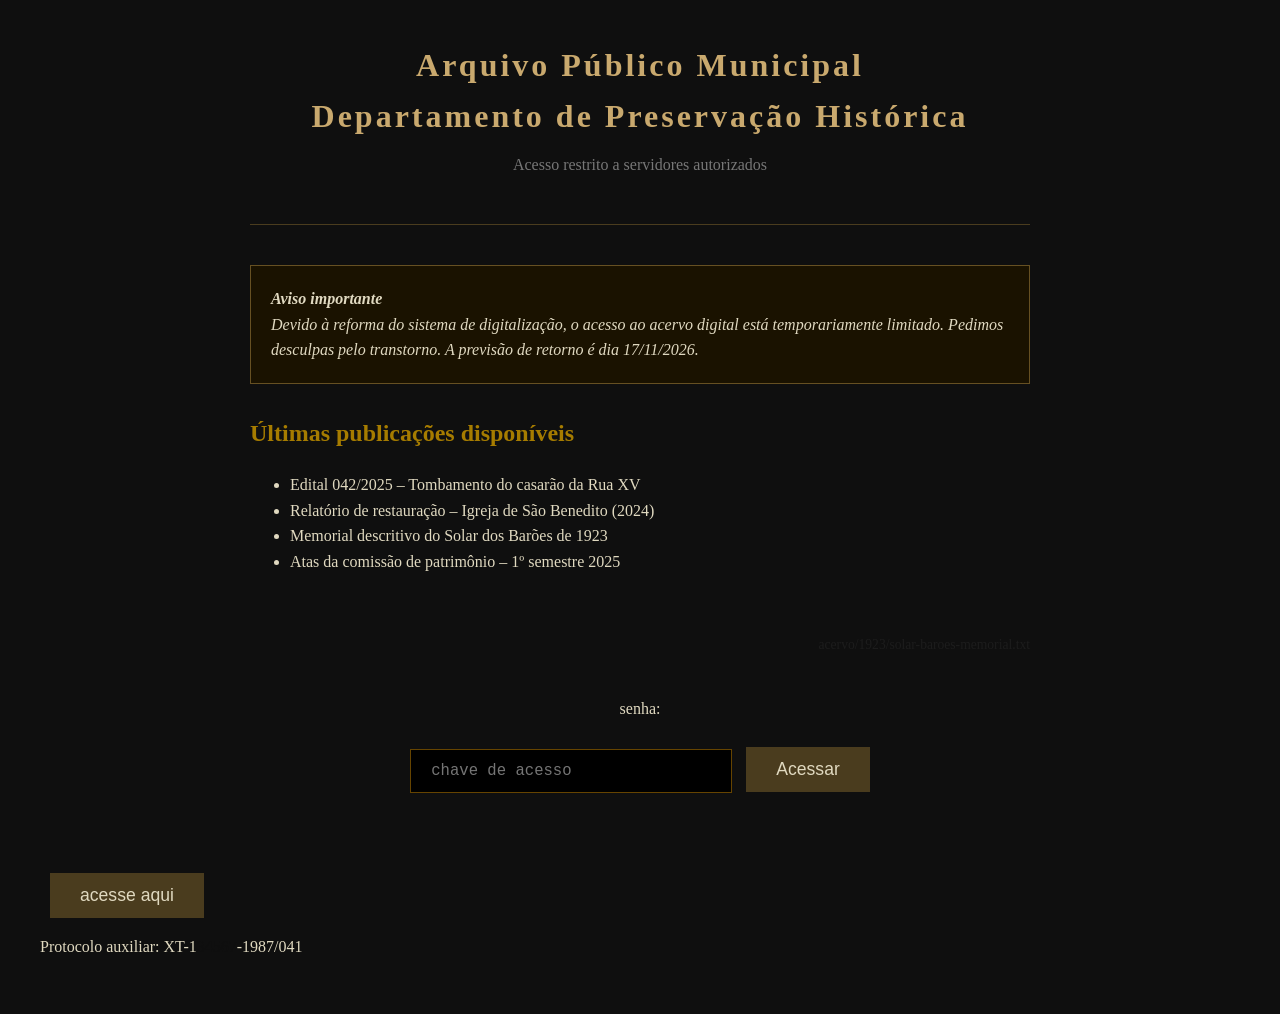
<file: index.html>
<!DOCTYPE html>
<html lang="pt-br">
<head>
    <meta charset="UTF-8" />
    <meta name="viewport" content="width=device-width, initial-scale=1.0"/>
    <title>Arquivos Municipais - Setor de Documentação Histórica</title>
    <style>
        body {
            font-family: 'Georgia', serif;
            background: #0f0f0f;
            color: #e0d9c0;
            margin: 0;
            padding: 40px;
            line-height: 1.6;
        }
        header {
            text-align: center;
            border-bottom: 1px solid #4a3c1e;
            padding-bottom: 30px;
            margin-bottom: 40px;
        }
        h1 {
            color: #c9a96e;
            letter-spacing: 3px;
            margin: 0;
        }
        .container {
            max-width: 780px;
            margin: 0 auto;
        }
        .notice {
            background: #1a1200;
            border: 1px solid #665022;
            padding: 20px;
            margin: 30px 0;
            font-style: italic;
        }
        .hidden-section {
            display: none;
        }
        #secret-area {
            background: #111;
            border: 2px dashed #773300;
            padding: 30px;
            margin-top: 50px;
        }
        #password-form {
            text-align: center;
            margin: 40px 0;
        }
        input[type="password"] {
            background: #000;
            color: #ffcc66;
            border: 1px solid #664400;
            padding: 12px 20px;
            font-size: 1.2em;
            width: 280px;
            font-family: monospace;
        }
        button {
            background: #4a3c1e;
            color: #e0d9c0;
            border: none;
            padding: 12px 30px;
            margin-left: 10px;
            cursor: pointer;
            font-size: 1.1em;
        }
        button:hover {
            background: #665022;
        }
        .document {
            background: #1a0f00;
            padding: 30px;
            border: 1px solid #553300;
            white-space: pre-wrap;
            font-family: 'Courier New', monospace;
            color: #d4b37e;
        }
        .clue {
            color: #666;
            font-size: 0.85em;
            text-align: right;
            margin-top: 60px;
        }
        /* Dica escondida no código-fonte (Ctrl+U) */
        /* A terceira palavra da terceira linha do memorial é a senha */
    </style>
</head>
<body>

<div class="container">

    <header>
        <h1>Arquivo Público Municipal<br>Departamento de Preservação Histórica</h1>
        <p style="color:#777; margin-top:10px;">Acesso restrito a servidores autorizados</p>
    </header>

    <div class="notice">
        <strong>Aviso importante</strong><br>
        Devido à reforma do sistema de digitalização, o acesso ao acervo digital está temporariamente limitado. 
        Pedimos desculpas pelo transtorno. A previsão de retorno é dia 17/11/2026.
    </div>

    <h2 style="color:#a67c00">Últimas publicações disponíveis</h2>

    <ul>
        <li>Edital 042/2025 – Tombamento do casarão da Rua XV</li>
        <li>Relatório de restauração – Igreja de São Benedito (2024)</li>
        <li>Memorial descritivo do Solar dos Barões de 1923</li>
        <li>Atas da comissão de patrimônio – 1º semestre 2025</li>
    </ul>

    <p class="clue">
        <!-- Esta linha é visível mas quase invisível na página normal -->
        <span style="opacity:0.15">acervo/1923/solar-baroes-memorial.txt</span>
    </p>

    <!-- ============================================= -->
    <!--               ÁREA SECRETA                   -->
    <!-- ============================================= -->

    <div id="secret-area" class="hidden-section">

        <h2 style="color:#c94400; text-align:center">ACESSO CONCEDIDO – NÍVEL RESTRITO</h2>

        <div class="document">
Data: 13 de julho de 1987
Classificação: CONFIDENCIAL – Protocolo 877-41-K

Assunto: Ocorrência registrada na propriedade rural “Fazenda das Três Cruzes” – km 47 da antiga BR-070

Resumo:
Às 03:17 do dia 12/07/1987, lavrador João Batista dos Santos (RG 4.812.997) compareceu à delegacia municipal relatando ter visto “luzes fortes descendo do céu” em direção ao pasto norte da fazenda.

Testemunhas adicionais:
- Maria das Dores (esposa) – confirmou clarão azul-esbranquiçado
- Pedro Almeida (vizinho) – ouviu zumbido grave por ≈ 8 minutos

Objeto encontrado:
- Fragmento metálico irregular (≈ 3,2 kg)
- Superfície não oxidada, gravuras geométricas não reconhecidas
- Material encaminhado ao laboratório do Exército em Brasília (cód. amostra: XT-1987-041)

Nota manuscrita (assinada Coronel RM):
“Manter sigilo total. Não divulgar à imprensa. Contatar Núcleo-7.”

Fim do relatório.
        </div>

        <p style="text-align:center; margin-top:50px; color:#555">
            ← Documento autenticado – cadeia de custódia preservada →
        </p>

    </div>

    <!-- ============================================= -->
    <!--             FORMULÁRIO DA SENHA               -->
    <!-- ============================================= -->

    <div id="password-form">
        <p style="margin-bottom:25px">senha:</p>
        <input type="password" id="senha" placeholder="chave de acesso" autocomplete="off"/>
        <button onclick="verificarSenha()">Acessar</button>
        <p id="erro" style="color:#c00; margin-top:15px; min-height:25px;"></p>
    </div>

</div>

<a href="./parte2.html">
    <button type="button">acesse aqui</button>
</a>

<script>
function verificarSenha() {
    const input = document.getElementById("senha").value.trim().toLowerCase();
    const erro = document.getElementById("erro");
    const areaSecreta = document.getElementById("secret-area");
    const formulario = document.getElementById("password-form");

    // Senha escolhida: terceira palavra da terceira linha do memorial = "não oxidada"
    // Você pode entregar pistas físicas ou verbais que levem a isso
    const senhaCorreta = "34567";   // ←←← ALTERE AQUI A SENHA QUE DESEJA

    if (input === senhaCorreta) {
        areaSecreta.style.display = "block";
        formulario.style.display = "none";
        erro.textContent = "";
        // Opcional: scroll suave até o documento
        areaSecreta.scrollIntoView({ behavior: "smooth" });
    } else {
        erro.textContent = "Chave inválida. Tente novamente.";
    }
}
</script>
<p class="clue-super-hidden">
   Protocolo auxiliar: XT-1<span style="color:#0f0f0f">34567</span>-1987/041
</p>
</body>
</html>
</file>
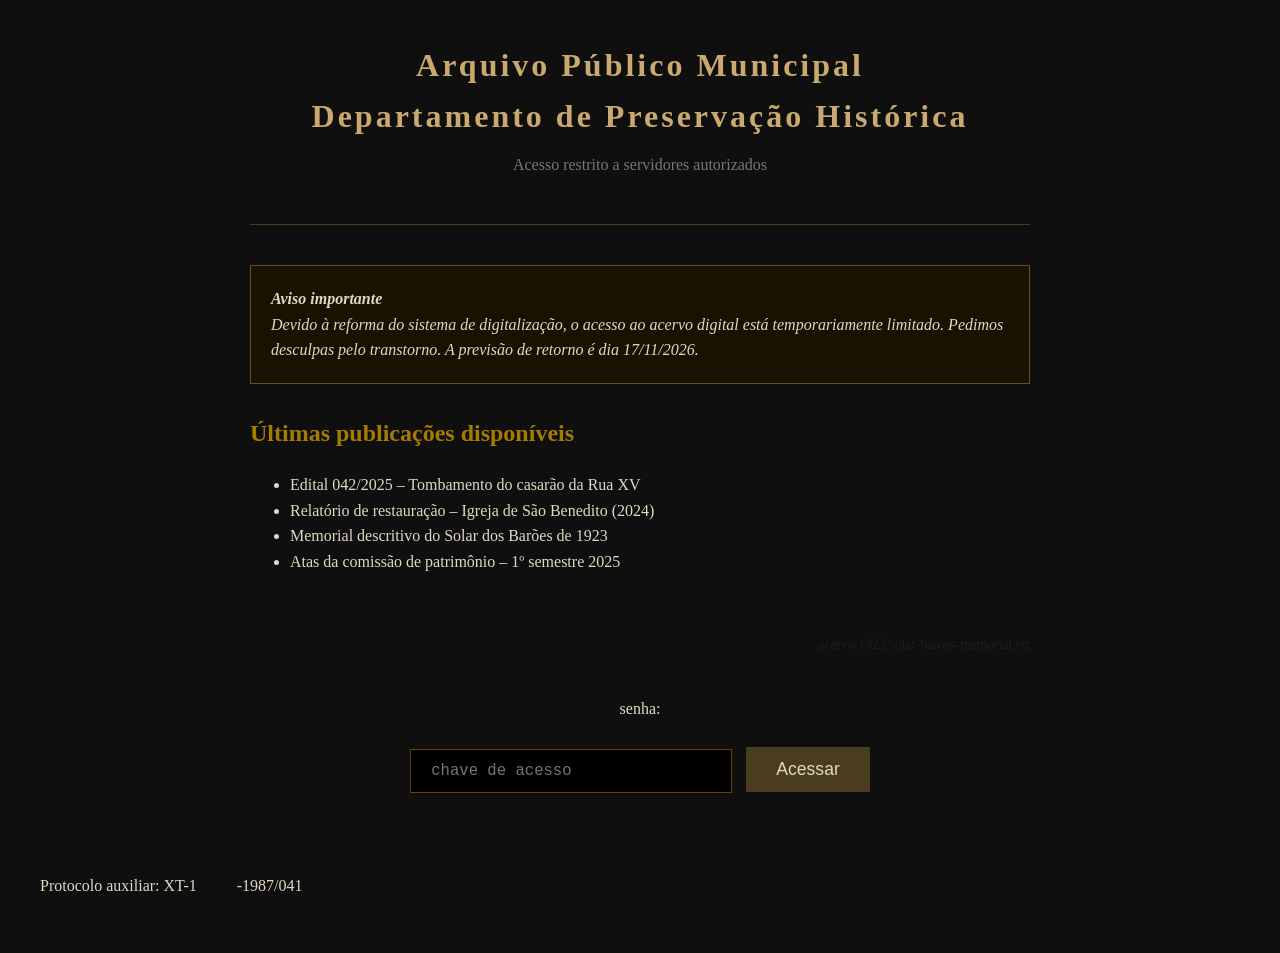
<file: imagems.html>
<!DOCTYPE html>
<html lang="pt-br">
<head>
    <meta charset="UTF-8" />
    <meta name="viewport" content="width=device-width, initial-scale=1.0"/>
    <title>Arquivos Municipais - Setor de Documentação Histórica</title>
    <style>
        body {
            font-family: 'Georgia', serif;
            background: #0f0f0f;
            color: #e0d9c0;
            margin: 0;
            padding: 40px;
            line-height: 1.6;
        }
        header {
            text-align: center;
            border-bottom: 1px solid #4a3c1e;
            padding-bottom: 30px;
            margin-bottom: 40px;
        }
        h1 {
            color: #c9a96e;
            letter-spacing: 3px;
            margin: 0;
        }
        .container {
            max-width: 780px;
            margin: 0 auto;
        }
        .notice {
            background: #1a1200;
            border: 1px solid #665022;
            padding: 20px;
            margin: 30px 0;
            font-style: italic;
        }
        .hidden-section {
            display: none;
        }
        #secret-area {
            background: #111;
            border: 2px dashed #773300;
            padding: 30px;
            margin-top: 50px;
        }
        #password-form {
            text-align: center;
            margin: 40px 0;
        }
        input[type="password"] {
            background: #000;
            color: #ffcc66;
            border: 1px solid #664400;
            padding: 12px 20px;
            font-size: 1.2em;
            width: 280px;
            font-family: monospace;
        }
        button {
            background: #4a3c1e;
            color: #e0d9c0;
            border: none;
            padding: 12px 30px;
            margin-left: 10px;
            cursor: pointer;
            font-size: 1.1em;
        }
        button:hover {
            background: #665022;
        }
        .document {
            background: #1a0f00;
            padding: 30px;
            border: 1px solid #553300;
            white-space: pre-wrap;
            font-family: 'Courier New', monospace;
            color: #d4b37e;
        }
        .clue {
            color: #666;
            font-size: 0.85em;
            text-align: right;
            margin-top: 60px;
        }
        /* Dica escondida no código-fonte (Ctrl+U) */
        /* A terceira palavra da terceira linha do memorial é a senha */
    </style>
</head>
<body>

<div class="container">

    <header>
        <h1>Arquivo Público Municipal<br>Departamento de Preservação Histórica</h1>
        <p style="color:#777; margin-top:10px;">Acesso restrito a servidores autorizados</p>
    </header>

    <div class="notice">
        <strong>Aviso importante</strong><br>
        Devido à reforma do sistema de digitalização, o acesso ao acervo digital está temporariamente limitado. 
        Pedimos desculpas pelo transtorno. A previsão de retorno é dia 17/11/2026.
    </div>

    <h2 style="color:#a67c00">Últimas publicações disponíveis</h2>

    <ul>
        <li>Edital 042/2025 – Tombamento do casarão da Rua XV</li>
        <li>Relatório de restauração – Igreja de São Benedito (2024)</li>
        <li>Memorial descritivo do Solar dos Barões de 1923</li>
        <li>Atas da comissão de patrimônio – 1º semestre 2025</li>
    </ul>

    <p class="clue">
        <!-- Esta linha é visível mas quase invisível na página normal -->
        <span style="opacity:0.15">acervo/1923/solar-baroes-memorial.txt</span>
    </p>

    <!-- ============================================= -->
    <!--               ÁREA SECRETA                   -->
    <!-- ============================================= -->

    <div id="secret-area" class="hidden-section">

        <h2 style="color:#c94400; text-align:center">ACESSO CONCEDIDO – NÍVEL RESTRITO</h2>

        <div class="document">
Data: 13 de julho de 1987
Classificação: CONFIDENCIAL – Protocolo 877-41-K

Assunto: Ocorrência registrada na propriedade rural “Fazenda das Três Cruzes” – km 47 da antiga BR-070

Resumo:
Às 03:17 do dia 12/07/1987, lavrador João Batista dos Santos (RG 4.812.997) compareceu à delegacia municipal relatando ter visto “luzes fortes descendo do céu” em direção ao pasto norte da fazenda.

Testemunhas adicionais:
- Maria das Dores (esposa) – confirmou clarão azul-esbranquiçado
- Pedro Almeida (vizinho) – ouviu zumbido grave por ≈ 8 minutos

Objeto encontrado:
- Fragmento metálico irregular (≈ 3,2 kg)
- Superfície não oxidada, gravuras geométricas não reconhecidas
- Material encaminhado ao laboratório do Exército em Brasília (cód. amostra: XT-1987-041)

Nota manuscrita (assinada Coronel RM):
“Manter sigilo total. Não divulgar à imprensa. Contatar Núcleo-7.”

Fim do relatório.
        </div>

        <p style="text-align:center; margin-top:50px; color:#555">
            ← Documento autenticado – cadeia de custódia preservada →
        </p>

    </div>

    <!-- ============================================= -->
    <!--             FORMULÁRIO DA SENHA               -->
    <!-- ============================================= -->

    <div id="password-form">
        <p style="margin-bottom:25px">senha:</p>
        <input type="password" id="senha" placeholder="chave de acesso" autocomplete="off"/>
        <button onclick="verificarSenha()">Acessar</button>
        <p id="erro" style="color:#c00; margin-top:15px; min-height:25px;"></p>
    </div>

</div>

<script>
function verificarSenha() {
    const input = document.getElementById("senha").value.trim().toLowerCase();
    const erro = document.getElementById("erro");
    const areaSecreta = document.getElementById("secret-area");
    const formulario = document.getElementById("password-form");

    // Senha escolhida: terceira palavra da terceira linha do memorial = "não oxidada"
    // Você pode entregar pistas físicas ou verbais que levem a isso
    const senhaCorreta = "34567";   // ←←← ALTERE AQUI A SENHA QUE DESEJA

    if (input === senhaCorreta) {
        areaSecreta.style.display = "block";
        formulario.style.display = "none";
        erro.textContent = "";
        // Opcional: scroll suave até o documento
        areaSecreta.scrollIntoView({ behavior: "smooth" });
    } else {
        erro.textContent = "Chave inválida. Tente novamente.";
    }
}
</script>
<p class="clue-super-hidden">
   Protocolo auxiliar: XT-1<span style="color:#0f0f0f">34567</span>-1987/041
</p>
</body>
</html>
</file>
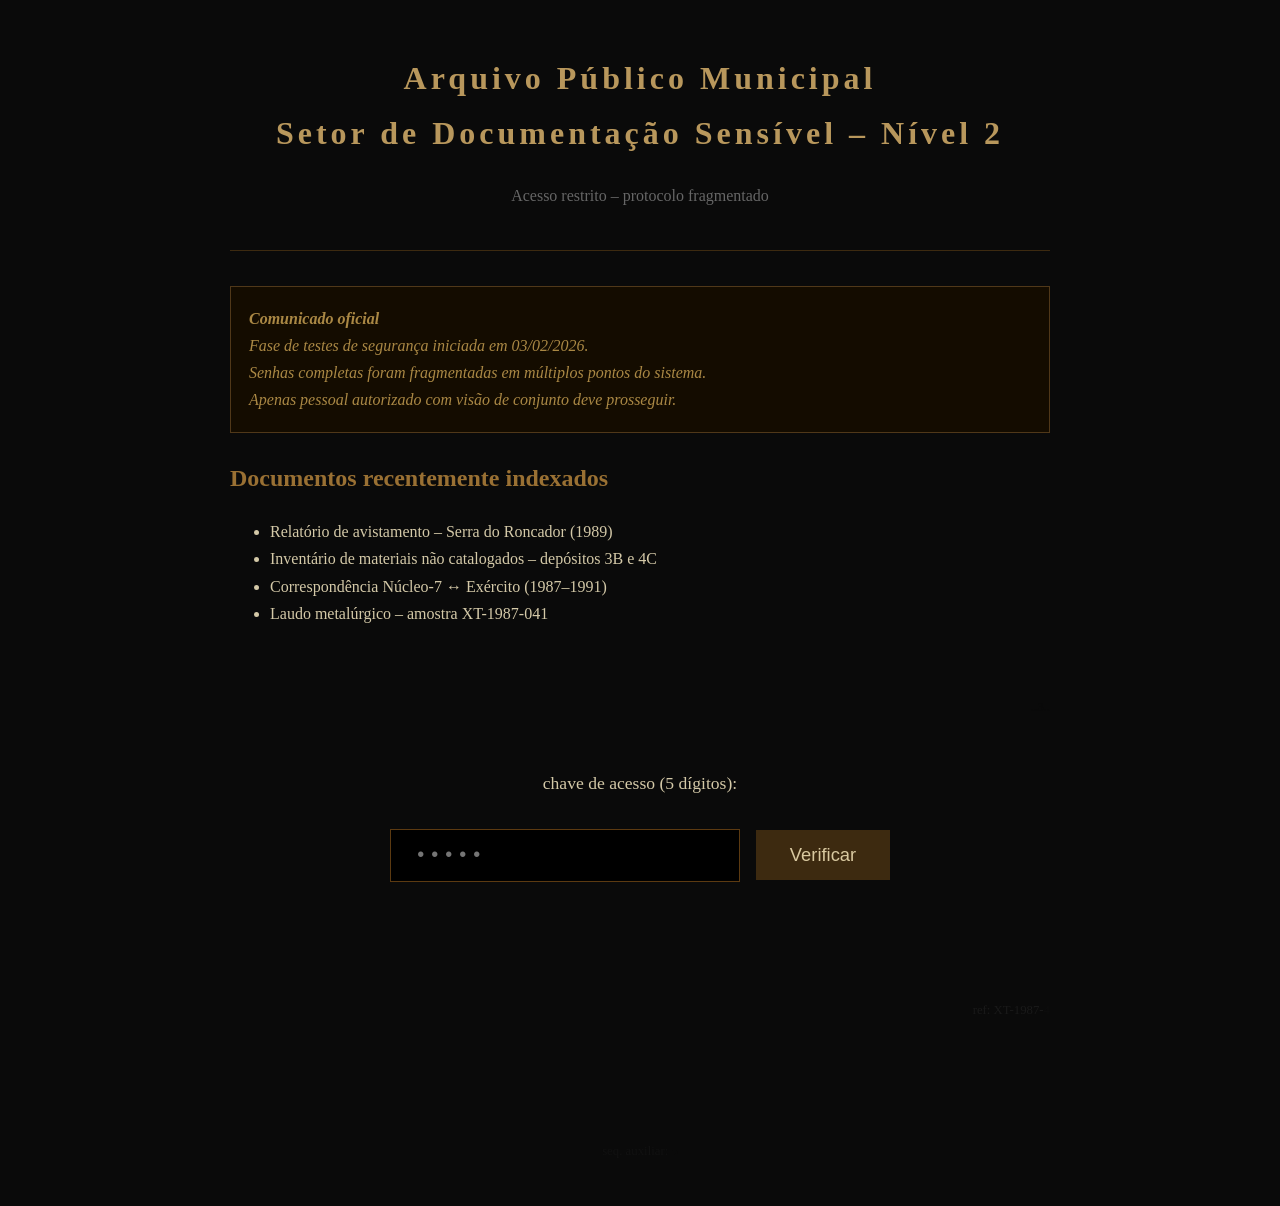
<file: parte2.html>
<!DOCTYPE html>
<html lang="pt-br">
<head>
    <meta charset="UTF-8" />
    <meta name="viewport" content="width=device-width, initial-scale=1.0"/>
    <title>Arquivos Municipais – Acesso Nível 2</title>
    <style>
        body {
            font-family: 'Georgia', serif;
            background: #0a0a0a;
            color: #d4c9a8;
            margin: 0;
            padding: 30px 5%;
            line-height: 1.7;
        }
        header {
            text-align: center;
            border-bottom: 1px solid #3d2a10;
            padding-bottom: 25px;
            margin-bottom: 35px;
        }
        h1 { color: #b8975c; letter-spacing: 4px; }
        .container { max-width: 820px; margin: 0 auto; }
        .notice {
            background: #140c00;
            border: 1px solid #503819;
            padding: 18px;
            margin: 25px 0;
            font-style: italic;
            color: #aa8844;
        }
        .hidden-section { display: none; }
        #secret-area {
            background: #0d0d0d;
            border: 2px dashed #5c2a00;
            padding: 35px;
            margin: 45px 0;
        }
        #password-form {
            text-align: center;
            margin: 50px 0 30px;
        }
        input[type="password"] {
            background: #000;
            color: #ffb733;
            border: 1px solid #5c3a11;
            padding: 14px 24px;
            font-size: 1.25em;
            width: 300px;
            font-family: 'Courier New', monospace;
            letter-spacing: 2px;
        }
        button {
            background: #3d2a10;
            color: #d9c9a0;
            border: none;
            padding: 14px 34px;
            margin-left: 12px;
            cursor: pointer;
            font-size: 1.15em;
        }
        button:hover { background: #5c411a; }
        .document {
            background: #161006;
            padding: 28px;
            border: 1px solid #4a2e00;
            font-family: 'Courier New', monospace;
            color: #d9b875;
            white-space: pre-wrap;
            line-height: 1.5;
        }
        .clue, .clue-super-hidden {
            color: #555;
            font-size: 0.8em;
            text-align: right;
            margin-top: 70px;
        }
        .fragment {
            opacity: 0.18;
            user-select: none;
            pointer-events: none;
        }
        .metadata {
            font-size: 0.9em;
            color: #777;
            margin-top: 40px;
            text-align: center;
        }
    </style>
</head>
<body>

<div class="container">

    <header>
        <h1>Arquivo Público Municipal<br>Setor de Documentação Sensível – Nível 2</h1>
        <p style="color:#666; margin-top:12px;">Acesso restrito – protocolo fragmentado</p>
    </header>

    <div class="notice">
        <strong>Comunicado oficial</strong><br>
        Fase de testes de segurança iniciada em 03/02/2026.<br>
        Senhas completas foram fragmentadas em múltiplos pontos do sistema.<br>
        Apenas pessoal autorizado com visão de conjunto deve prosseguir.
    </div>

    <h2 style="color:#997033">Documentos recentemente indexados</h2>
    <ul>
        <li>Relatório de avistamento – Serra do Roncador (1989)</li>
        <li>Inventário de materiais não catalogados – depósitos 3B e 4C</li>
        <li>Correspondência Núcleo-7 ↔ Exército (1987–1991)</li>
        <li>Laudo metalúrgico – amostra XT-1987-041</li>
    </ul>

    <!-- Fragmento 1 – escondido na cor quase preta -->
    <p class="clue fragment" style="color:#0a0a0a">..3..</p>

    <!-- Área secreta (só aparece com a senha certa) -->
    <div id="secret-area" class="hidden-section">
        <h2 style="color:#d12700; text-align:center">ACESSO LIBERADO – NÍVEL RESTRITO 2</h2>

        <div class="document">
Data: 19 de outubro de 1989
Classificação: ULTRA-SECRETO – Protocolo XT-1987-041-B

Assunto: Análise complementar – material recuperado Fazenda das Três Cruzes

Resultados do laboratório (IPD – Instituto de Pesquisas Tecnológicas / convênio Exército):
- Composição: liga não-terrestre conhecida (Al-Mg-B com traços de elemento 115 estabilizado?)
- Estrutura cristalina: simetria icosaédrica perfeita – impossível com tecnologia de 1987
- Emissão: baixa radiação alfa persistente, mas sem dano biológico detectado
- Gravuras: 7 símbolos repetidos em padrão espiral-logarítmico

Observação de campo (Major RM – Núcleo-7):
“Objeto emite campo de baixa frequência quando exposto a campos magnéticos pulsados.
Recomendamos transferência imediata para instalação subterrânea – Projeto Horizonte Negro.”

Assinatura: [carimbo borrado] Coronel E.M. Vargas
        </div>

        <p class="metadata">← Cadeia de custódia: Núcleo-7 → Arquivo Municipal → cofre 1987-041-B → lacre intacto →</p>
    </div>

    <!-- Formulário da senha -->
    <div id="password-form">
        <p style="margin-bottom:30px; font-size:1.1em">chave de acesso (5 dígitos):</p>
        <input type="password" id="senha" placeholder="•••••" autocomplete="off" maxlength="5"/>
        <button onclick="verificarSenha()">Verificar</button>
        <p id="erro" style="color:#d00; margin-top:20px; min-height:28px; font-size:1.1em;"></p>
    </div>

    <!-- Fragmentos escondidos em vários lugares -->
    <!-- Fragmento 2 -->
    <p class="clue" style="opacity:0.2">ref: XT-1987-<span class="fragment">4</span></p>

    <!-- Fragmento 3 – dentro de comentário HTML -->
    <!-- senha parte 5 – último dígito: 7 -->

    <!-- Fragmento 4 – cor quase invisível no rodapé -->
    <p class="clue-super-hidden" style="color:#111; text-align:center; margin-top:120px;">
        seq. auxiliar: <span style="color:#0b0b0b">5</span>
    </p>

    <!-- Fragmento 5 – no title da página (barrinha do navegador) -->
    <!-- olhe o título da aba → o 2º caractere depois do hífen é o primeiro dígito -->

</div>

<script>
function verificarSenha() {
    const input = document.getElementById("senha").value.trim();
    const erro = document.getElementById("erro");
    const area = document.getElementById("secret-area");
    const form = document.getElementById("password-form");

    // A senha correta é 34567 (cada dígito em lugar diferente)
    const senhaCorreta = "34567";

    if (input === senhaCorreta) {
        area.style.display = "block";
        form.style.display = "none";
        erro.textContent = "";
        area.scrollIntoView({ behavior: "smooth", block: "start" });
    } else {
        erro.textContent = "Sequência incorreta. Os fragmentos estão espalhados.";
    }
}
</script>

</body>
</html>
</file>
